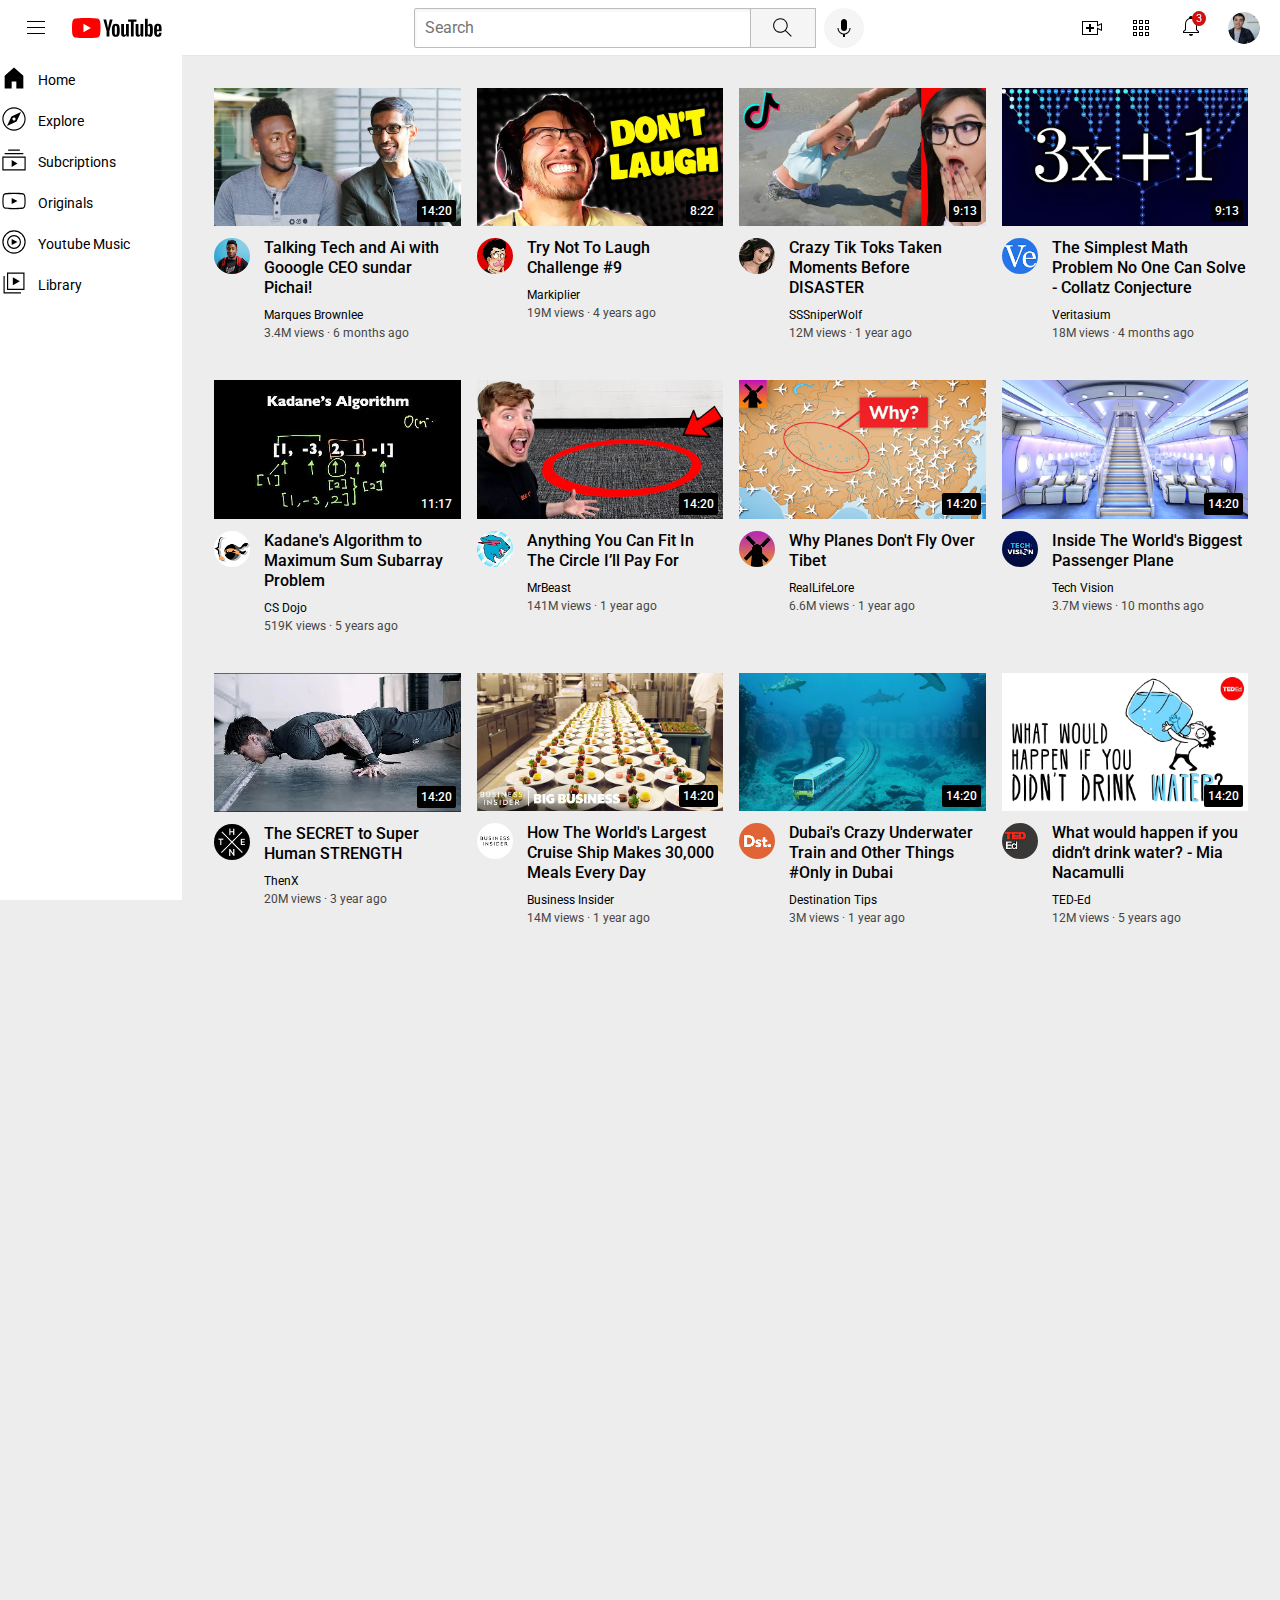
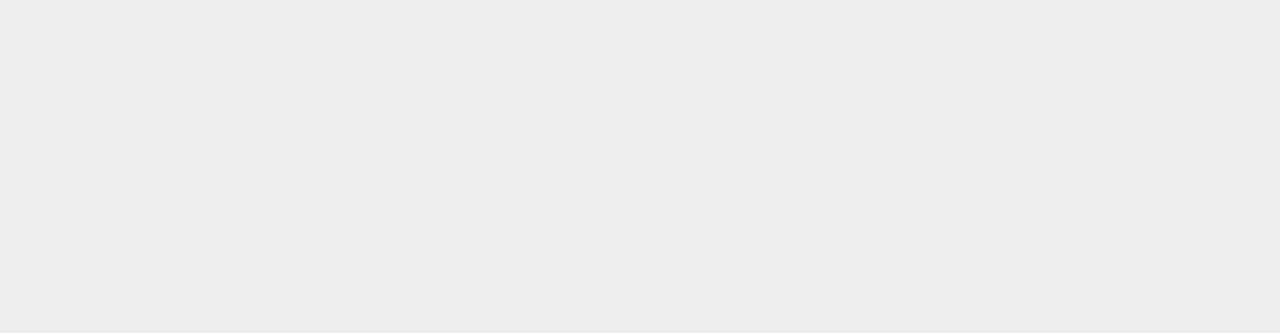
<file: index.html>
<!DOCTYPE html>
<html lang="en">
<head>
  <link rel="preconnect" href="https://fonts.googleapis.com"><link rel="preconnect" href="https://fonts.gstatic.com" crossorigin><link href="https://fonts.googleapis.com/css2?family=Montserrat:wght@400;700&family=Roboto:wght@400;500;700&display=swap" rel="stylesheet">
  <link rel="stylesheet" href="styles/video.css"> <link rel="stylesheet" href="styles/general.css"> <link rel="stylesheet" href="styles/header.css"> <link rel="stylesheet" href="styles/sidebar.css">
  <title>Youtube Beta</title>
</head>
<body>
  <header class="header">
    <div class="left-section">
      <img class="humburger-menu" src="images/youtube-icons/hamburger-menu.svg" alt="">
      <img class="youtube-logo" src="images/youtube-icons/youtube-logo.svg" alt="">
    </div>

    <div class="middle-section">
      <input type="text" placeholder="Search" class="search-bar">
      <button class="search-button">
        <img class="search-icon" src="images/youtube-icons/search.svg" alt="">
        <div class="tooltip">Search</div>
      </button>
      <button class="voice-search-button">
        <img class="voice-search-icon" src="images/youtube-icons/voice-search-icon.svg" alt="">
        <div class="tooltip">Search with your voice</div>
      </button>
    </div>

    <div class="right-section">
      <div class="upload-icon-container">
        <img class="upload-icon" src="images/youtube-icons/upload.svg" alt="">
        <div class="tooltip">Create</div>
      </div>
      
      <img class="youtube-apps-icon" src="images/youtube-icons/youtube-apps.svg" alt="">
      <div class="notifications-icon-container">
        <img class="notification-icon" src="images/youtube-icons/notifications.svg" alt="">
        <div class="notifications-count">3</div>
      </div>
      
      <img class="current-user-picture" src="images/icons/my-channel.jpeg" alt="">
    </div>

  </header>

  <nav class="sidebar">
    <div class="sidebar-link">
      <img src="images/youtube-icons/home.svg" alt="">
      <div>Home</div>
    </div>
    <div class="sidebar-link">
      <img src="images/youtube-icons/explore.svg" alt="">
      <div>Explore</div>
    </div>
    <div class="sidebar-link">
      <img src="images/youtube-icons/subscriptions.svg" alt="">
      <div>Subcriptions</div>
    </div>
    <div class="sidebar-link">
      <img src="images/youtube-icons/originals.svg" alt="">
      <div>Originals</div>
    </div>
    <div class="sidebar-link">
      <img src="images/youtube-icons/youtube-music.svg" alt="">
      <div>Youtube Music</div>
    </div>
    <div class="sidebar-link">
      <img src="images/youtube-icons/library.svg" alt="">
      <div>Library</div>
    </div>
  </nav>

  <section class="video-grid">

    <div class="video-preview">
      <div class="thumbnail-row">
        <a href="https://www.youtube.com/watch?v=n2RNcPRtAiY&ab_channel=MarquesBrownlee"><img src="images/thumbnails/thumbnail-1.webp" alt="" class="thumbnail"></a>
        <div class="video-time">14:20</div>
      </div>

      <div class="video-info-grid">

        <div class="channel-picture">
          <a href="https://www.youtube.com/c/mkbhd"><img src="images/icons/channel-1.jpeg" class="profile-picture" alt=""></a>
          <div class="tooltip">
            <div><img src="images/icons/channel-1.jpeg" alt=""></div>
            <div>
              <p class="channel-name">Marques Brownlee</p>
              <p class="number-subscribers">16.6M subscribers</p>
            </div>           
          </div>
        </div>

        <div>
          <p class="video-title">
           <a href="https://www.youtube.com/watch?v=n2RNcPRtAiY&ab_channel=MarquesBrownlee">Talking Tech and Ai with Gooogle CEO sundar Pichai!</a> 
          </p>
          <p class="video-author">
           <a href="https://www.youtube.com/c/mkbhd"> Marques Brownlee</a>
          </p>
          <p class="video-stats">
            3.4M views  &#183; 6 months ago
          </p>
        </div>
      </div>

    </div>

    <div class="video-preview">
      <div class="thumbnail-row">
        <a href="https://www.youtube.com/watch?v=n2RNcPRtAiY&ab_channel=MarquesBrownlee"><img src="images/thumbnails/thumbnail-2.webp" alt="" class="thumbnail"></a>
        <div class="video-time">8:22</div>
      </div>

      <div class="video-info-grid">

        <div class="channel-picture">
          <a href="https://www.youtube.com/c/markiplier"><img src="images/icons/channel-2.jpeg" class="profile-picture" alt=""></a>
          <div class="tooltip">
            <div><img src="images/icons/channel-2.jpeg" alt=""></div>
            <div>
              <p class="channel-name">Markiplier</p>
              <p class="number-subscribers">34.3M subscribers</p>
            </div>           
          </div>
        </div>

        <div>
          <p class="video-title">
           <a href="https://www.youtube.com/watch?v=mP0RAo9SKZk&ab_channel=Markiplier">Try Not To Laugh Challenge #9</a> 
          </p>
          <p class="video-author">
           <a href="https://www.youtube.com/c/markiplier">Markiplier</a>
          </p>
          <p class="video-stats">
            19M views  &#183; 4 years ago
          </p>
        </div>
      </div>

    </div>

    <div class="video-preview">
      <div class="thumbnail-row">
        <a href="https://www.youtube.com/watch?v=FgjPQQeTh1w&ab_channel=SSSniperWolf"><img src="images/thumbnails/thumbnail-3.webp" alt="" class="thumbnail"></a>
        <div class="video-time">9:13</div>
      </div>

      <div class="video-info-grid">

        <div class="channel-picture">
          <a href="https://www.youtube.com/@SSSniperWolf"><img src="images/icons/channel-3.jpeg" class="profile-picture" alt=""></a>
          <div class="tooltip">
            <div><img src="images/icons/channel-3.jpeg" alt=""></div>
            <div>
              <p class="channel-name">SSSniperWolfs</p>
              <p class="number-subscribers">33.2M subscriberss</p>
            </div>           
          </div>
        </div>

        <div>
          <p class="video-title">
           <a href="https://www.youtube.com/watch?v=FgjPQQeTh1w&ab_channel=SSSniperWolf">Crazy Tik Toks Taken Moments Before DISASTER</a> 
          </p>
          <p class="video-author">
           <a href="https://www.youtube.com/@SSSniperWolf"> SSSniperWolf</a>
          </p>
          <p class="video-stats">
            12M views  &#183; 1 year ago
          </p>
        </div>
      </div>

    </div>

    <div class="video-preview">
      <div class="thumbnail-row">
        <a href="https://www.youtube.com/watch?v=094y1Z2wpJg&ab_channel=Veritasium"><img src="images/thumbnails/thumbnail-4.webp" alt="" class="thumbnail"></a>
        <div class="video-time">9:13</div>
      </div>

      <div class="video-info-grid">

        <div class="channel-picture">
          <a href="https://www.youtube.com/c/veritasium"><img src="images/icons/channel-4.jpeg" class="profile-picture" alt=""></a>
          <div class="tooltip">
            <div><img src="images/icons/channel-4.jpeg" alt=""></div>
            <div>
              <p class="channel-name">Veritasium</p>
              <p class="number-subscribers">113.3M subscribers</p>
            </div>           
          </div>
        </div>

        <div>
          <p class="video-title">
           <a href="https://www.youtube.com/watch?v=094y1Z2wpJg&ab_channel=Veritasium">The Simplest Math Problem No One Can Solve - Collatz Conjecture</a> 
          </p>
          <p class="video-author">
           <a href="https://www.youtube.com/c/veritasium"> Veritasium</a>
          </p>
          <p class="video-stats">
            18M views  &#183; 4 months ago
          </p>
        </div>
      </div>

    </div>

    <div class="video-preview">
      <div class="thumbnail-row">
        <a href="https://www.youtube.com/watch?v=86CQq3pKSUw">
          <img src="images/thumbnails/thumbnail-5.webp" alt="" class="thumbnail">
        </a>
        <div class="video-time">11:17</div>
      </div>

      <div class="video-info-grid">

        <div class="channel-picture">
          <a href="https://www.youtube.com/c/CSDojo">
            <img src="images/icons/channel-5.jpeg" class="profile-picture" alt="">
          </a>
          <div class="tooltip">
            <div><img src="images/icons/channel-5.jpeg" alt=""></div>
            <div>
              <p class="channel-name">CS Dojo</p>
              <p class="number-subscribers">1.88M subscribers</p>
            </div>           
          </div>
        </div>

        <div>
          <p class="video-title">
           <a href="https://www.youtube.com/watch?v=86CQq3pKSUwe">
            Kadane's Algorithm to Maximum Sum Subarray Problem
          </a> 
          </p>
          <p class="video-author">
           <a href="https://www.youtube.com/c/CSDojo"> CS Dojo</a>
          </p>
          <p class="video-stats">
            519K views  &#183; 5 years ago
          </p>
        </div>
      </div>

    </div>

    <div class="video-preview">
      <div class="thumbnail-row">
        <a href="https://www.youtube.com/watch?v=yXWw0_UfSFg"><img src="images/thumbnails/thumbnail-6.webp" alt="" class="thumbnail"></a>
        <div class="video-time">14:20</div>
      </div>

      <div class="video-info-grid">

        <div class="channel-picture">
          <a href="https://www.youtube.com/channel/UCX6OQ3DkcsbYNE6H8uQQuVA"><img src="images/icons/channel-6.jpeg" class="profile-picture" alt=""></a>
          <div class="tooltip">
            <div><img src="images/icons/channel-6.jpeg" alt=""></div>
            <div>
              <p class="channel-name">MrBeast</p>
              <p class="number-subscribers">128M subscribers</p>
            </div>           
          </div>
        </div>

        <div>
          <p class="video-title">
           <a href="https://www.youtube.com/watch?v=yXWw0_UfSFg">Anything You Can Fit In The Circle I’ll Pay For</a> 
          </p>
          <p class="video-author">
           <a href="https://www.youtube.com/channel/UCX6OQ3DkcsbYNE6H8uQQuVA">MrBeast</a>
          </p>
          <p class="video-stats">
            141M views  &#183; 1 year ago
          </p>
        </div>
      </div>

    </div>

    <div class="video-preview">
      <div class="thumbnail-row">
        <a href="https://www.youtube.com/watch?v=fNVa1qMbF9Y"><img src="images/thumbnails/thumbnail-7.webp" alt="" class="thumbnail"></a>
        <div class="video-time">14:20</div>
      </div>

      <div class="video-info-grid">

        <div class="channel-picture">
          <a href="https://www.youtube.com/channel/UCP5tjEmvPItGyLhmjdwP7Ww"><img src="images/icons/channel-7.jpeg" class="profile-picture" alt=""></a>
          <div class="tooltip">
            <div><img src="images/icons/channel-7.jpeg" alt=""></div>
            <div>
              <p class="channel-name">RealLifeLore</p>
              <p class="number-subscribers">6.55M subscribers</p>
            </div>           
          </div>
        </div>

        <div>
          <p class="video-title">
           <a href="https://www.youtube.com/watch?v=fNVa1qMbF9Y">Why Planes Don't Fly Over Tibet</a> 
          </p>
          <p class="video-author">
           <a href="https://www.youtube.com/channel/UCP5tjEmvPItGyLhmjdwP7Ww">RealLifeLore</a>
          </p>
          <p class="video-stats">
            6.6M views  &#183; 1 year ago
          </p>
        </div>
      </div>

    </div>

    <div class="video-preview">
      <div class="thumbnail-row">
        <a href="https://www.youtube.com/watch?v=lFm4EM1juls"><img src="images/thumbnails/thumbnail-8.webp" alt="" class="thumbnail"></a>
        <div class="video-time">14:20</div>
      </div>

      <div class="video-info-grid">

        <div class="channel-picture">
          <a href="https://www.youtube.com/channel/UCHAK6CyegY22Zj2GWrcaIxg"><img src="images/icons/channel-8.jpeg" class="profile-picture" alt=""></a>
          <div class="tooltip">
            <div><img src="images/icons/channel-8.jpeg" alt=""></div>
            <div>
              <p class="channel-name">Tech Vision</p>
              <p class="number-subscribers">796K subscribers</p>
            </div>           
          </div>
        </div>

        <div>
          <p class="video-title">
           <a href="https://www.youtube.com/watch?v=lFm4EM1juls">Inside The World's Biggest Passenger Plane</a> 
          </p>
          <p class="video-author">
           <a href="https://www.youtube.com/channel/UCHAK6CyegY22Zj2GWrcaIxg">Tech Vision</a>
          </p>
          <p class="video-stats">
            3.7M views  &#183; 10 months ago
          </p>
        </div>
      </div>

    </div>

    <div class="video-preview">
      <div class="thumbnail-row">
        <a href="https://www.youtube.com/watch?v=ixmxOlcrlUc"><img src="images/thumbnails/thumbnail-9.webp" alt="" class="thumbnail"></a>
        <div class="video-time">14:20</div>
      </div>

      <div class="video-info-grid">

        <div class="channel-picture">
          <a href="https://www.youtube.com/c/OFFICIALTHENXSTUDIOS"><img src="images/icons/channel-9.jpeg" class="profile-picture" alt=""></a>
          <div class="tooltip">
            <div><img src="images/icons/channel-9.jpeg" alt=""></div>
            <div>
              <p class="channel-name">Business Insider</p>
              <p class="number-subscribers">7.34M subscribers</p>
            </div>           
          </div>
        </div>

        <div>
          <p class="video-title">
           <a href="https://www.youtube.com/watch?v=ixmxOlcrlUce">The SECRET to Super Human STRENGTH</a> 
          </p>
          <p class="video-author">
           <a href="https://www.youtube.com/c/OFFICIALTHENXSTUDIOS">ThenX</a>
          </p>
          <p class="video-stats">
            20M views  &#183; 3 year ago
          </p>
        </div>
      </div>

    </div>

    <div class="video-preview">
      <div class="thumbnail-row">
        <a href="https://www.youtube.com/watch?v=R2vXbFp5C9o">
          <img src="images/thumbnails/thumbnail-10.webp" alt="" class="thumbnail">
        </a>
        <div class="video-time">14:20</div>
      </div>

      <div class="video-info-grid">

        <div class="channel-picture">
          <a href="https://www.youtube.com/user/businessinsider">
            <img src="images/icons/channel-10.jpeg" class="profile-picture" alt="">
          </a>
          <div class="tooltip">
            <div><img src="images/icons/channel-10.jpeg" alt=""></div>
            <div>
              <p class="channel-name">Insider Business</p>
              <p class="number-subscribers">7.34M subscribers</p>
            </div>           
          </div>
        </div>

        <div>
          <p class="video-title">
           <a href="https://www.youtube.com/watch?v=R2vXbFp5C9o">
            How The World's Largest Cruise Ship Makes 30,000 Meals Every Day
          </a> 
          </p>
          <p class="video-author">
           <a href="https://www.youtube.com/user/businessinsider">Business Insider</a>
          </p>
          <p class="video-stats">
            14M views  &#183; 1 year ago
          </p>
        </div>
      </div>

    </div>

    <div class="video-preview">
      <div class="thumbnail-row">
        <a href="https://www.youtube.com/watch?v=0nZuYyXET3s">
          <img src="images/thumbnails/thumbnail-11.webp" alt="" class="thumbnail">
        </a>
        <div class="video-time">14:20</div>
      </div>

      <div class="video-info-grid">

        <div class="channel-picture">
          <a href="https://www.youtube.com/c/Destinationtips"><img src="images/icons/channel-11.jpeg" class="profile-picture" alt=""></a>
          <div class="tooltip">
            <div><img src="images/icons/channel-11.jpeg" alt=""></div>
            <div>
              <p class="channel-name">Destination Tips</p>
              <p class="number-subscribers">278K subscribers</p>
            </div>           
          </div>
        </div>

        <div>
          <p class="video-title">
           <a href="https://www.youtube.com/watch?v=0nZuYyXET3s">
            Dubai's Crazy Underwater Train and Other Things #Only in Dubai
          </a> 
          </p>
          <p class="video-author">
           <a href="https://www.youtube.com/c/Destinationtips">Destination Tips</a>
          </p>
          <p class="video-stats">
            3M views  &#183; 1 year ago
          </p>
        </div>
      </div>

    </div>

    <div class="video-preview">
      <div class="thumbnail-row">
        <a href="https://www.youtube.com/watch?v=9iMGFqMmUFs">
          <img src="images/thumbnails/thumbnail-12.webp" alt="" class="thumbnail">
        </a>
        <div class="video-time">14:20</div>
      </div>

      <div class="video-info-grid">

        <div class="channel-picture">
          <a href="https://www.youtube.com/teded">
            <img src="images/icons/channel-12.jpeg" class="profile-picture" alt="">
          </a>
          <div class="tooltip">
            <div><img src="images/icons/channel-12.jpeg" alt=""></div>
            <div>
              <p class="channel-name">TED-Ed</p>
              <p class="number-subscribers">16.6M subscribers</p>
            </div>           
          </div>
        </div>

        <div>
          <p class="video-title">
           <a href="https://www.youtube.com/watch?v=9iMGFqMmUFs">
            What would happen if you didn’t drink water? - Mia Nacamulli
          </a> 
          </p>
          <p class="video-author">
           <a href="https://www.youtube.com/teded">TED-Ed</a>
          </p>
          <p class="video-stats">
            12M views  &#183; 5 years ago
          </p>
        </div>
      </div>

    </div>

    
  </section>
      
</body>
</html>
</file>
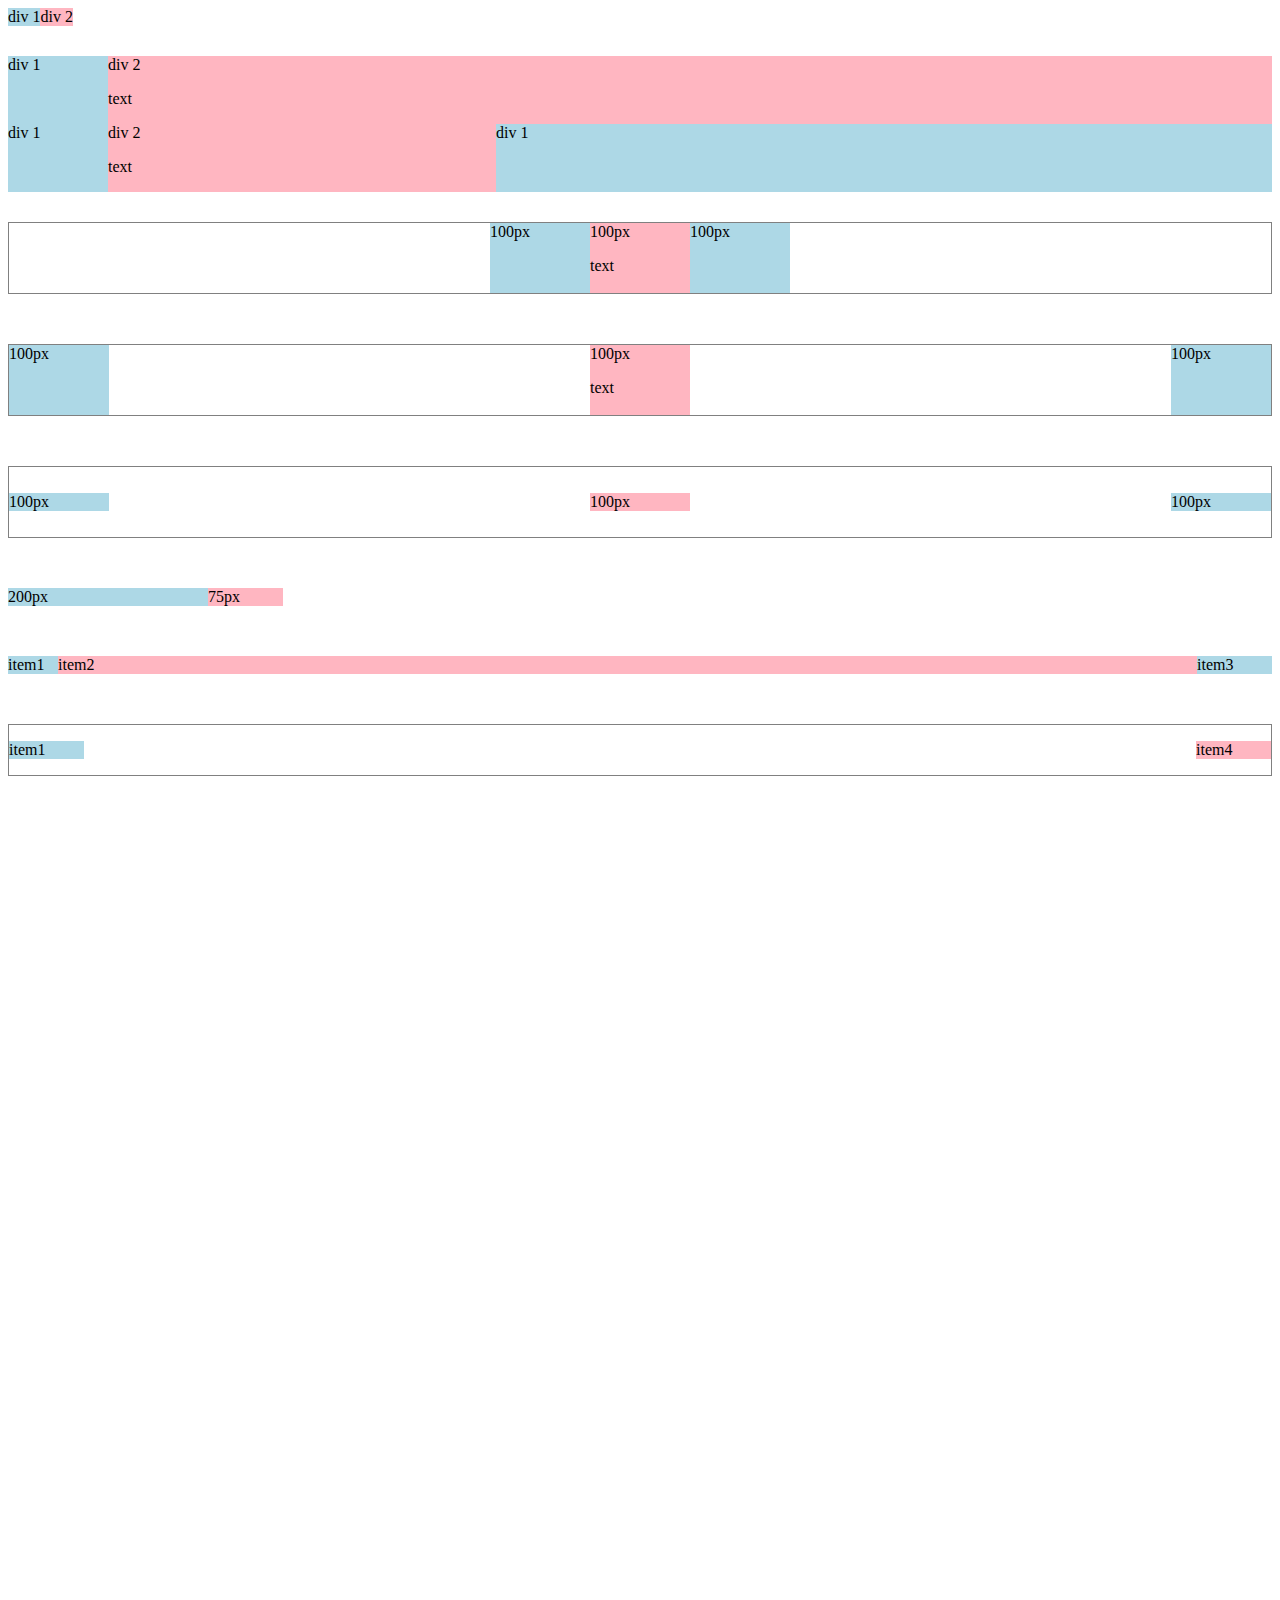
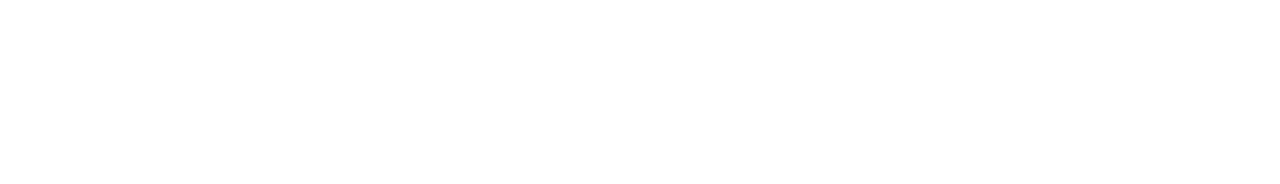
<file: flex-box.html>
<!DOCTYPE html>
<html lang="en">
<head>
  <title>flex</title>
</head>
<body style="padding-bottom: 1000px;">
  <div style="display: flex;
  flex-direction: row;">
    <div style="background-color: lightblue;">
      div 1
    </div>
    <div style="background-color: lightpink;">
      div 2
    </div>
  </div>

  <div style="display: flex;
  margin-top: 30px;
  flex-direction: row;">
    <div style="background-color: lightblue;
    width: 100px;">
      div 1
    </div>
    <div style="background-color: lightpink;
    flex: 1;">
      div 2
      <p>text</p>
    </div>
  </div>

  <div style="display: flex;
  margin-bottom: 30px;
  flex-direction: row;">
    <div style="background-color: lightblue;
    width: 100px;">
      div 1
    </div>
    <div style="background-color: lightpink;
    flex: 1;">
      div 2
      <p>text</p>
    </div>
    <div style="background-color: lightblue;
    width: 100px;
    flex: 2;">
      div 1
    </div>
  </div>

  <div style="display: flex;
  height: 70px;
  border: 1px solid gray;
  justify-content: center;
  margin-bottom: 50px;">
    <div style="background-color: lightblue;
    width: 100px;">
      100px
    </div>
    <div style="background-color: lightpink;
    width: 100px;">
      100px
      <p>text</p>
    </div>
    <div style="background-color: lightblue;
    width: 100px;">
      100px
    </div>
  </div>

  <div style="display: flex;
  height: 70px;
  border: 1px solid gray;
  justify-content: space-between;
  flex-direction: row;">

    <div style="background-color: lightblue;
    width: 100px;">
      100px
    </div>
    <div style="background-color: lightpink;
    width: 100px;">
      100px
      <p>text</p>
    </div>
    <div style="background-color: lightblue;
    width: 100px;">
      100px
    </div>
  </div>

  <div style="margin-top:50px;
  margin-bottom: 50px;
  display: flex;
  height: 70px;
  border: 1px solid gray;
  justify-content: space-between;
  flex-direction: row;
  align-items: center;">

    <div style="background-color: lightblue;
    width: 100px;">
      100px
    </div>
    <div style="background-color: lightpink;
    width: 100px;">
      100px
    </div>
    <div style="background-color: lightblue;
    width: 100px;">
      100px
    </div>
  </div>

  <div style="display: flex;
  margin-bottom: 50px;">
    <div style="width: 200px;
    background-color: lightblue;">200px</div>
    <div style="width: 75px;
    background-color: lightpink;">75px</div>
  </div>

  <div style="display: flex;">
    <div style="width: 50px;
    background-color: lightblue;">item1</div>
    <div style="flex: 1;
    background-color: lightpink;">item2</div>
    <div style="background-color: lightblue;
    width: 75px;">item3</div>
  </div>

  <div style="display: flex;
  margin-top: 50px;
  border:1px solid gray;
  height: 50px;
  justify-content: space-between;
  align-items: center;"
  >
    <div style="width: 75px;
    background-color: lightblue;">item1</div>
    <div style="background-color: lightpink;
    width: 75px;">item4</div>
  </div>
</body>
</html>
</file>
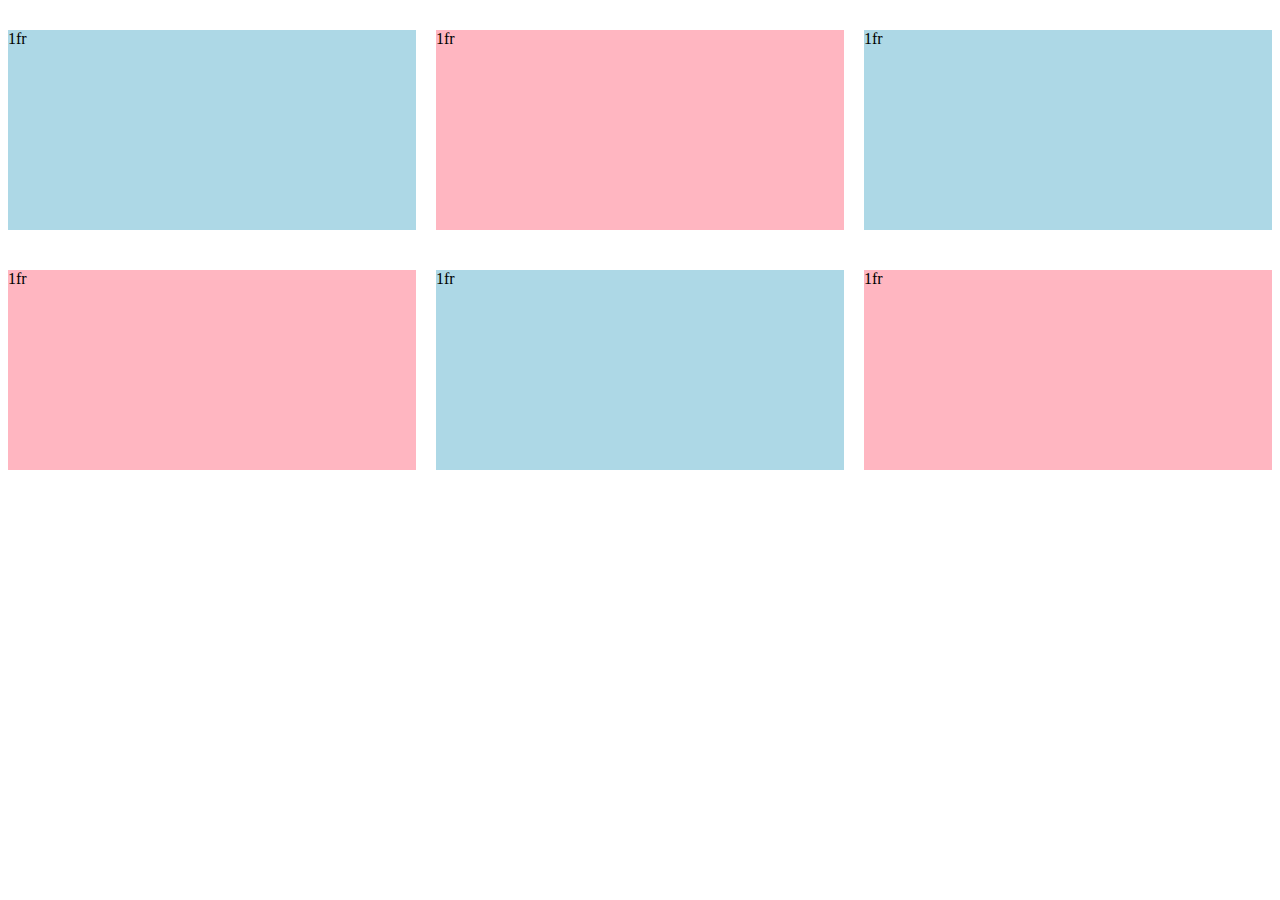
<file: grid.practice.html>
<!DOCTYPE html>
<html lang="en">
<head>
  <title>grid</title>
</head>
<body>
  <div style="display: grid;
  margin-top: 30px;
  grid-template-columns: 1fr 1fr 1fr;
  column-gap: 20px;
  row-gap: 40px;
  ">
    <div style="background-color: lightblue;
    height: 200px;">
      1fr
    </div>
    <div style="background-color: lightpink;
    height: 200px;">
      1fr
    </div>
    <div style="background-color: lightblue;
    height: 200px;">
      1fr
    </div>
    <div style="background-color: lightpink;
    height: 200px;">
      1fr
    </div>
    <div style="background-color: lightblue;
    height: 200px;">
      1fr
    </div>
    <div style="background-color: lightpink;
    height: 200px;">
      1fr
    </div>
  </div>
</body>
</html>
</file>
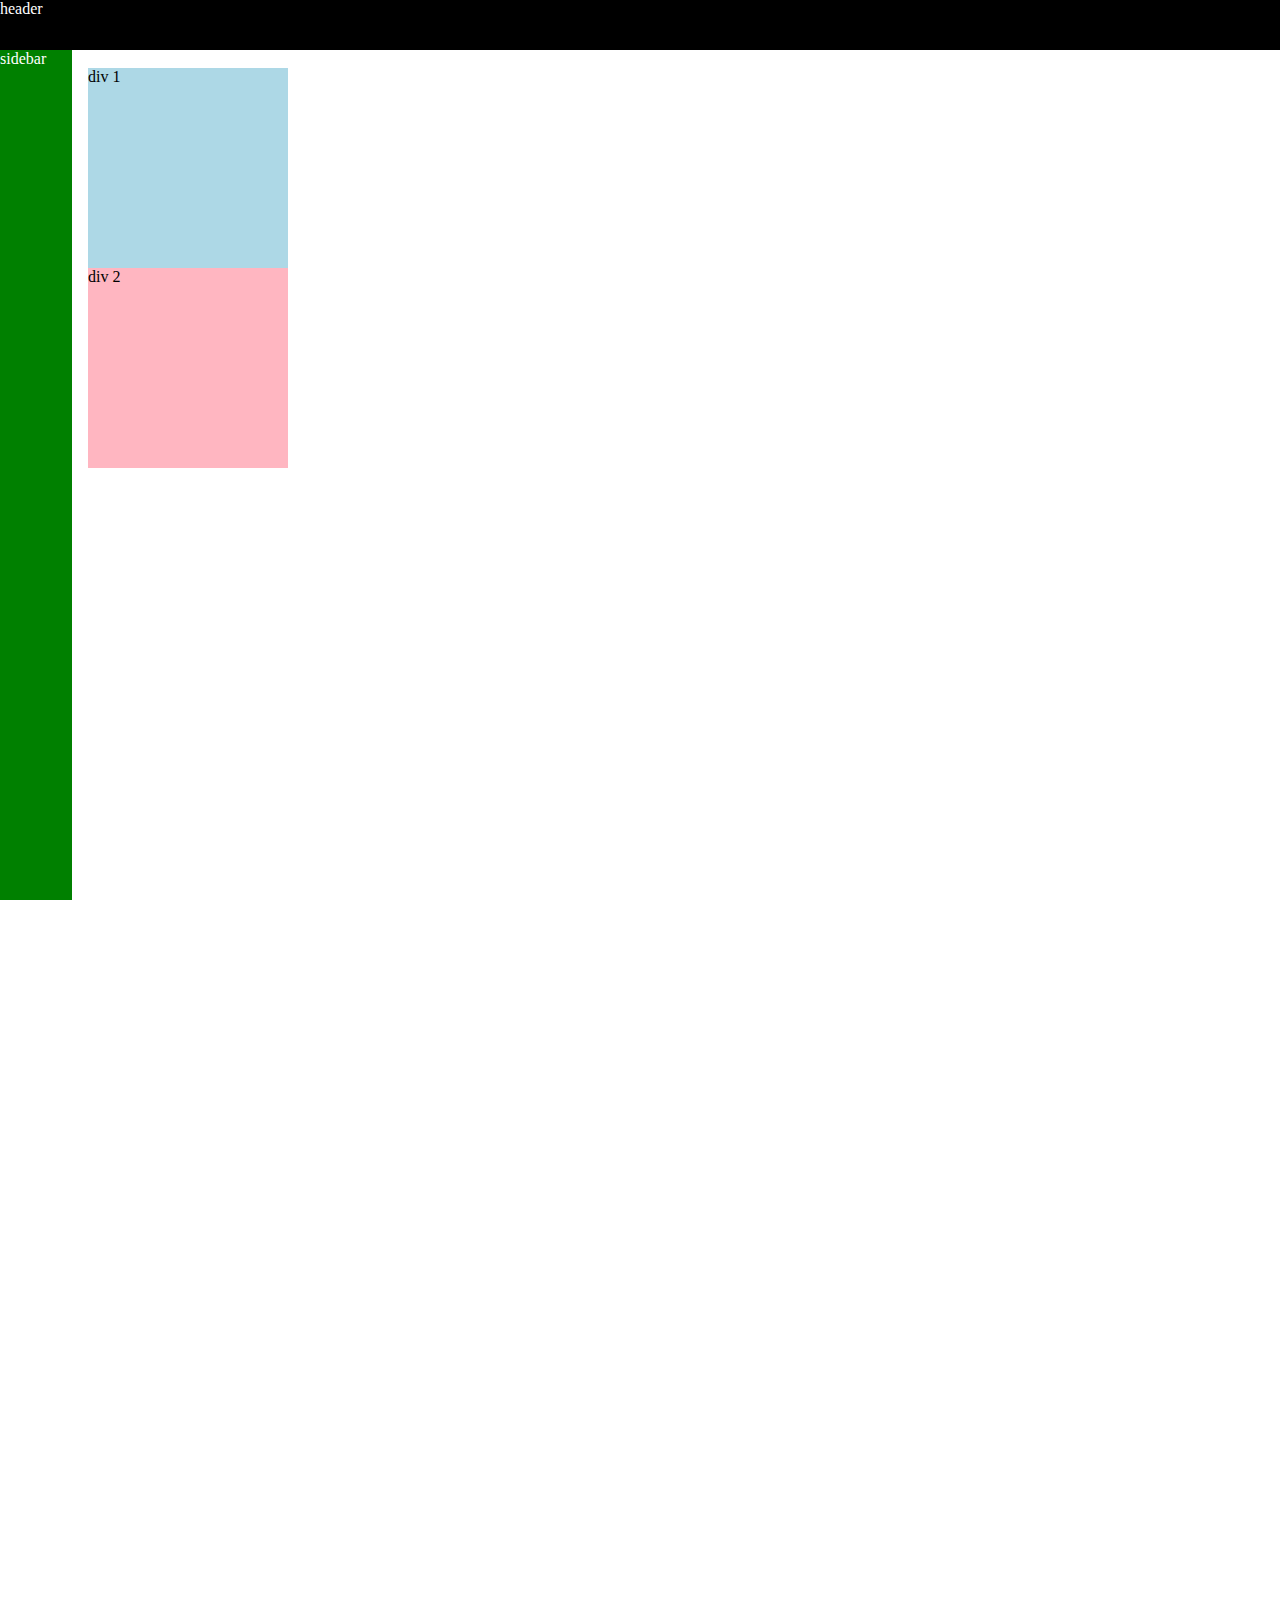
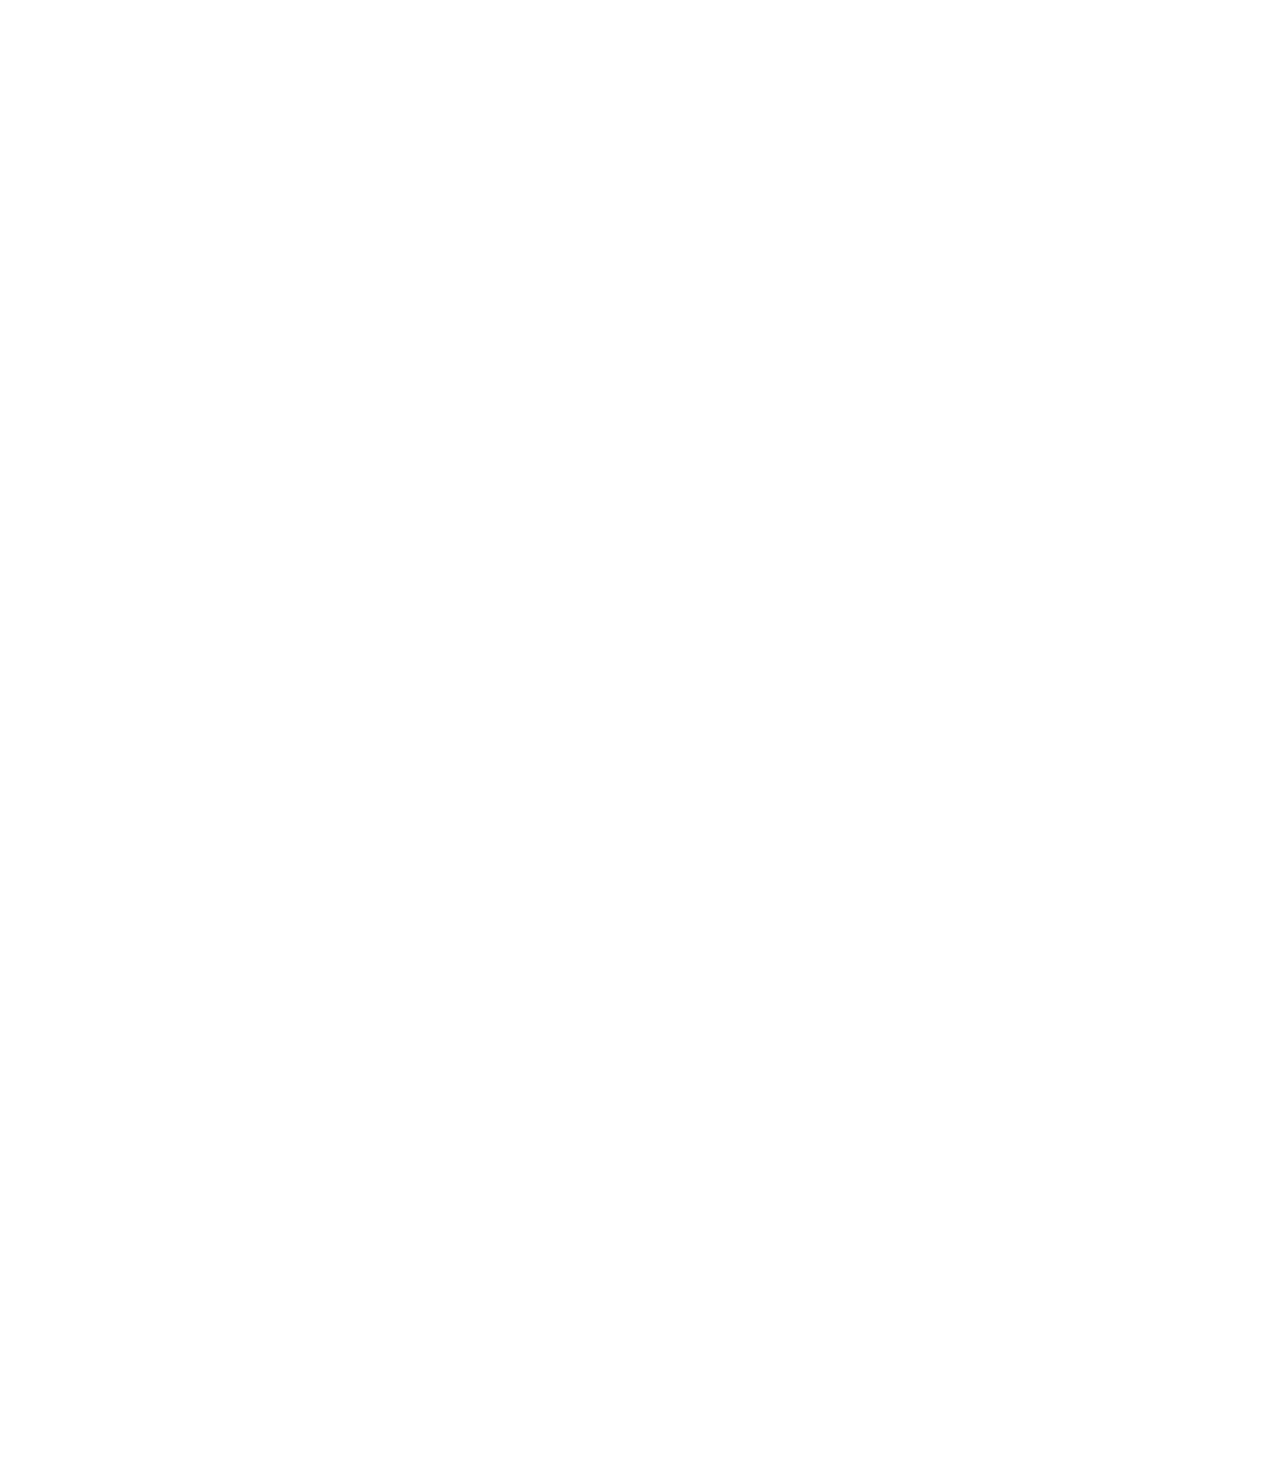
<file: position.html>
<!DOCTYPE html>
<html lang="en">
<head>
  <title>Position</title>
</head>
<body style="height: 3000px;
padding-top: 60px;
padding-left: 80px;">
  <div style="background-color: black;
  color: white;
  position: fixed;
  top: 0;
  right: 0;
  left: 0;
  height: 50px;">header</div>


  <div style="background-color: green;
  color: white;
  position: fixed;
  left: 0;
  bottom:0;
  top: 50px;
  width: 72px;"> sidebar </div>


  <div style="background-color: lightblue;
  height: 200px;
  width: 200px;
  "> div 1</div>
  <div style="background-color:lightpink;
  height: 200px;
  width: 200px;
  "> div 2</div>
</body>
</html>
</file>
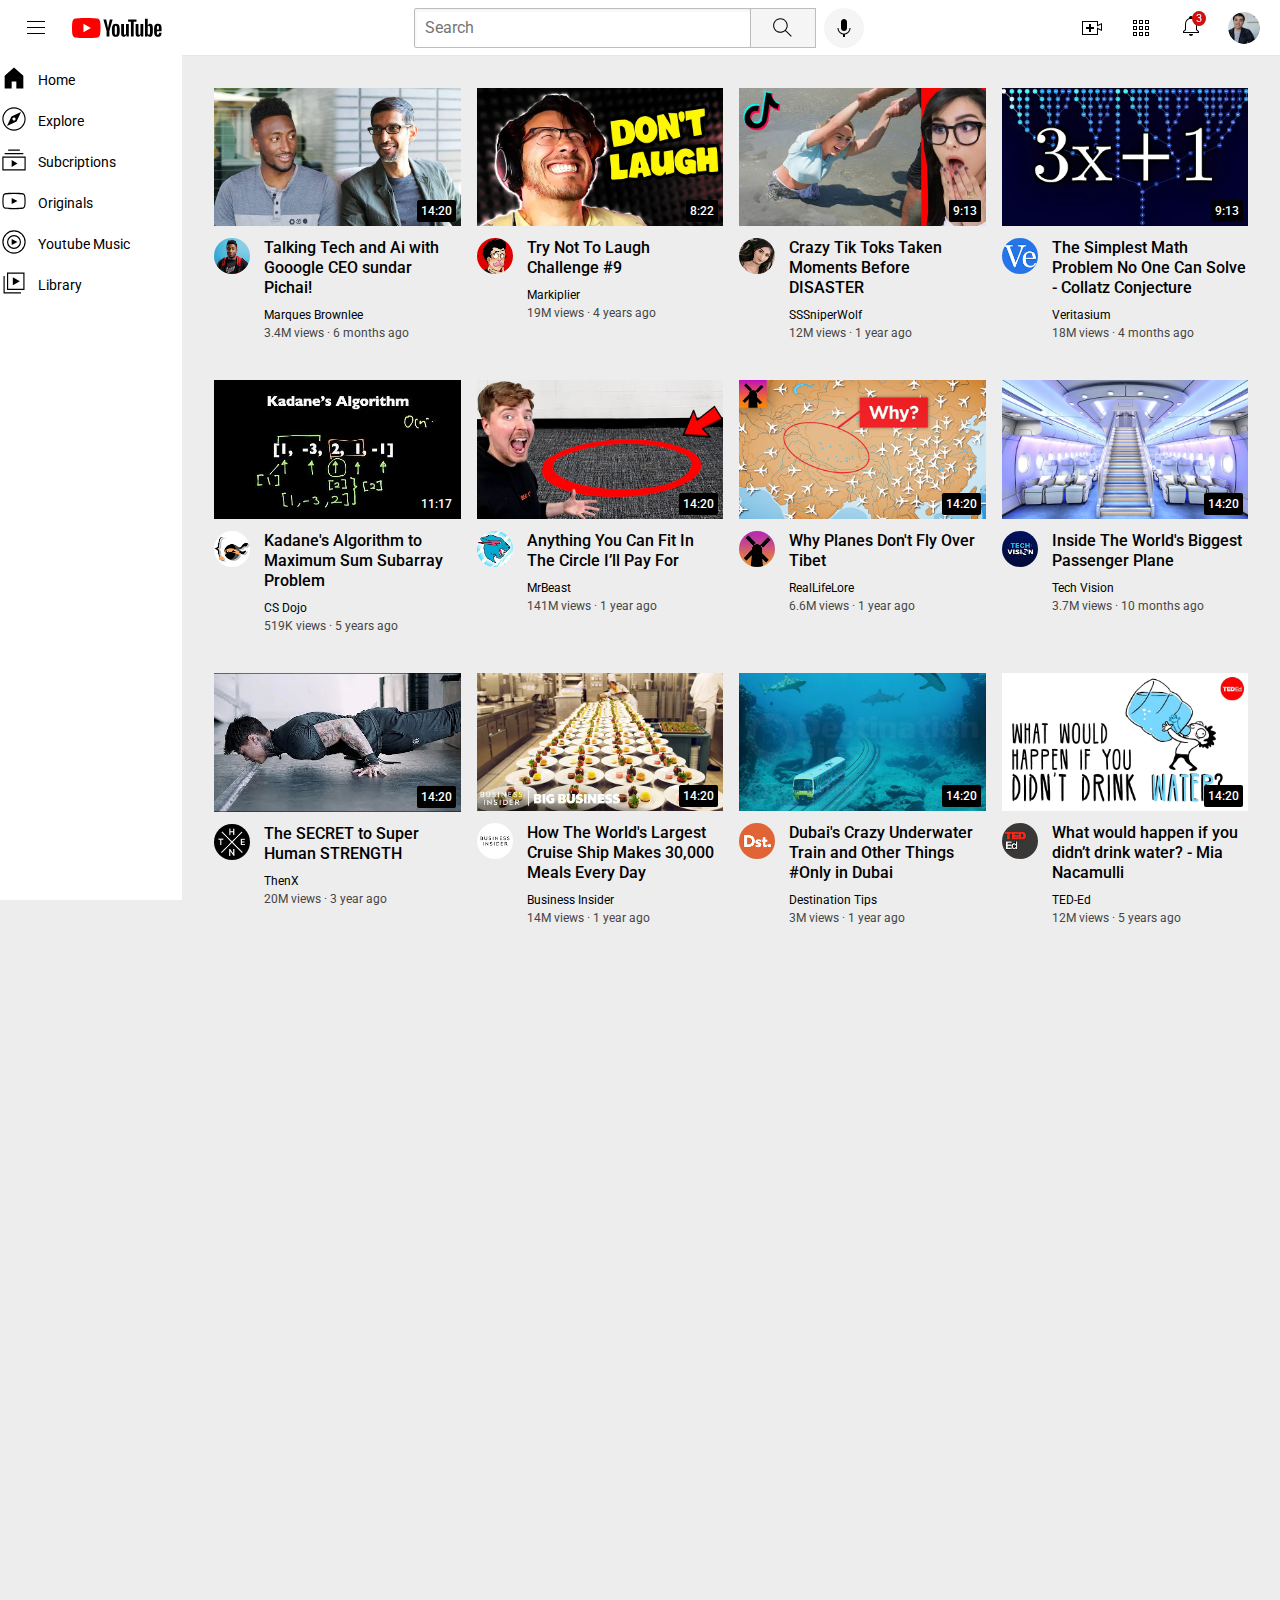
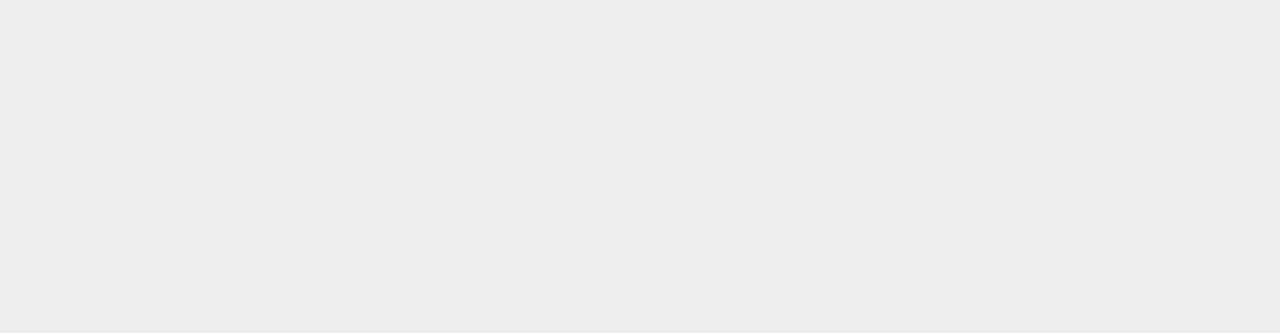
<file: youtube.html>
<!DOCTYPE html>
<html lang="en">
<head>
  <link rel="preconnect" href="https://fonts.googleapis.com"><link rel="preconnect" href="https://fonts.gstatic.com" crossorigin><link href="https://fonts.googleapis.com/css2?family=Montserrat:wght@400;700&family=Roboto:wght@400;500;700&display=swap" rel="stylesheet">
  <link rel="stylesheet" href="styles/video.css"> <link rel="stylesheet" href="styles/general.css"> <link rel="stylesheet" href="styles/header.css"> <link rel="stylesheet" href="styles/sidebar.css">
  <title>Youtube Beta</title>
</head>
<body>
  <header class="header">
    <div class="left-section">
      <img class="humburger-menu" src="images/youtube-icons/hamburger-menu.svg" alt="">
      <img class="youtube-logo" src="images/youtube-icons/youtube-logo.svg" alt="">
    </div>

    <div class="middle-section">
      <input type="text" placeholder="Search" class="search-bar">
      <button class="search-button">
        <img class="search-icon" src="images/youtube-icons/search.svg" alt="">
        <div class="tooltip">Search</div>
      </button>
      <button class="voice-search-button">
        <img class="voice-search-icon" src="images/youtube-icons/voice-search-icon.svg" alt="">
        <div class="tooltip">Search with your voice</div>
      </button>
    </div>

    <div class="right-section">
      <div class="upload-icon-container">
        <img class="upload-icon" src="images/youtube-icons/upload.svg" alt="">
        <div class="tooltip">Create</div>
      </div>
      
      <img class="youtube-apps-icon" src="images/youtube-icons/youtube-apps.svg" alt="">
      <div class="notifications-icon-container">
        <img class="notification-icon" src="images/youtube-icons/notifications.svg" alt="">
        <div class="notifications-count">3</div>
      </div>
      
      <img class="current-user-picture" src="images/icons/my-channel.jpeg" alt="">
    </div>

  </header>

  <nav class="sidebar">
    <div class="sidebar-link">
      <img src="images/youtube-icons/home.svg" alt="">
      <div>Home</div>
    </div>
    <div class="sidebar-link">
      <img src="images/youtube-icons/explore.svg" alt="">
      <div>Explore</div>
    </div>
    <div class="sidebar-link">
      <img src="images/youtube-icons/subscriptions.svg" alt="">
      <div>Subcriptions</div>
    </div>
    <div class="sidebar-link">
      <img src="images/youtube-icons/originals.svg" alt="">
      <div>Originals</div>
    </div>
    <div class="sidebar-link">
      <img src="images/youtube-icons/youtube-music.svg" alt="">
      <div>Youtube Music</div>
    </div>
    <div class="sidebar-link">
      <img src="images/youtube-icons/library.svg" alt="">
      <div>Library</div>
    </div>
  </nav>

  <section class="video-grid">

    <div class="video-preview">
      <div class="thumbnail-row">
        <a href="https://www.youtube.com/watch?v=n2RNcPRtAiY&ab_channel=MarquesBrownlee"><img src="images/thumbnails/thumbnail-1.webp" alt="" class="thumbnail"></a>
        <div class="video-time">14:20</div>
      </div>

      <div class="video-info-grid">

        <div class="channel-picture">
          <a href="https://www.youtube.com/c/mkbhd"><img src="images/icons/channel-1.jpeg" class="profile-picture" alt=""></a>
          <div class="tooltip">
            <div><img src="images/icons/channel-1.jpeg" alt=""></div>
            <div>
              <p class="channel-name">Marques Brownlee</p>
              <p class="number-subscribers">16.6M subscribers</p>
            </div>           
          </div>
        </div>

        <div>
          <p class="video-title">
           <a href="https://www.youtube.com/watch?v=n2RNcPRtAiY&ab_channel=MarquesBrownlee">Talking Tech and Ai with Gooogle CEO sundar Pichai!</a> 
          </p>
          <p class="video-author">
           <a href="https://www.youtube.com/c/mkbhd"> Marques Brownlee</a>
          </p>
          <p class="video-stats">
            3.4M views  &#183; 6 months ago
          </p>
        </div>
      </div>

    </div>

    <div class="video-preview">
      <div class="thumbnail-row">
        <a href="https://www.youtube.com/watch?v=n2RNcPRtAiY&ab_channel=MarquesBrownlee"><img src="images/thumbnails/thumbnail-2.webp" alt="" class="thumbnail"></a>
        <div class="video-time">8:22</div>
      </div>

      <div class="video-info-grid">

        <div class="channel-picture">
          <a href="https://www.youtube.com/c/markiplier"><img src="images/icons/channel-2.jpeg" class="profile-picture" alt=""></a>
          <div class="tooltip">
            <div><img src="images/icons/channel-2.jpeg" alt=""></div>
            <div>
              <p class="channel-name">Markiplier</p>
              <p class="number-subscribers">34.3M subscribers</p>
            </div>           
          </div>
        </div>

        <div>
          <p class="video-title">
           <a href="https://www.youtube.com/watch?v=mP0RAo9SKZk&ab_channel=Markiplier">Try Not To Laugh Challenge #9</a> 
          </p>
          <p class="video-author">
           <a href="https://www.youtube.com/c/markiplier">Markiplier</a>
          </p>
          <p class="video-stats">
            19M views  &#183; 4 years ago
          </p>
        </div>
      </div>

    </div>

    <div class="video-preview">
      <div class="thumbnail-row">
        <a href="https://www.youtube.com/watch?v=FgjPQQeTh1w&ab_channel=SSSniperWolf"><img src="images/thumbnails/thumbnail-3.webp" alt="" class="thumbnail"></a>
        <div class="video-time">9:13</div>
      </div>

      <div class="video-info-grid">

        <div class="channel-picture">
          <a href="https://www.youtube.com/@SSSniperWolf"><img src="images/icons/channel-3.jpeg" class="profile-picture" alt=""></a>
          <div class="tooltip">
            <div><img src="images/icons/channel-3.jpeg" alt=""></div>
            <div>
              <p class="channel-name">SSSniperWolfs</p>
              <p class="number-subscribers">33.2M subscriberss</p>
            </div>           
          </div>
        </div>

        <div>
          <p class="video-title">
           <a href="https://www.youtube.com/watch?v=FgjPQQeTh1w&ab_channel=SSSniperWolf">Crazy Tik Toks Taken Moments Before DISASTER</a> 
          </p>
          <p class="video-author">
           <a href="https://www.youtube.com/@SSSniperWolf"> SSSniperWolf</a>
          </p>
          <p class="video-stats">
            12M views  &#183; 1 year ago
          </p>
        </div>
      </div>

    </div>

    <div class="video-preview">
      <div class="thumbnail-row">
        <a href="https://www.youtube.com/watch?v=094y1Z2wpJg&ab_channel=Veritasium"><img src="images/thumbnails/thumbnail-4.webp" alt="" class="thumbnail"></a>
        <div class="video-time">9:13</div>
      </div>

      <div class="video-info-grid">

        <div class="channel-picture">
          <a href="https://www.youtube.com/c/veritasium"><img src="images/icons/channel-4.jpeg" class="profile-picture" alt=""></a>
          <div class="tooltip">
            <div><img src="images/icons/channel-4.jpeg" alt=""></div>
            <div>
              <p class="channel-name">Veritasium</p>
              <p class="number-subscribers">113.3M subscribers</p>
            </div>           
          </div>
        </div>

        <div>
          <p class="video-title">
           <a href="https://www.youtube.com/watch?v=094y1Z2wpJg&ab_channel=Veritasium">The Simplest Math Problem No One Can Solve - Collatz Conjecture</a> 
          </p>
          <p class="video-author">
           <a href="https://www.youtube.com/c/veritasium"> Veritasium</a>
          </p>
          <p class="video-stats">
            18M views  &#183; 4 months ago
          </p>
        </div>
      </div>

    </div>

    <div class="video-preview">
      <div class="thumbnail-row">
        <a href="https://www.youtube.com/watch?v=86CQq3pKSUw">
          <img src="images/thumbnails/thumbnail-5.webp" alt="" class="thumbnail">
        </a>
        <div class="video-time">11:17</div>
      </div>

      <div class="video-info-grid">

        <div class="channel-picture">
          <a href="https://www.youtube.com/c/CSDojo">
            <img src="images/icons/channel-5.jpeg" class="profile-picture" alt="">
          </a>
          <div class="tooltip">
            <div><img src="images/icons/channel-5.jpeg" alt=""></div>
            <div>
              <p class="channel-name">CS Dojo</p>
              <p class="number-subscribers">1.88M subscribers</p>
            </div>           
          </div>
        </div>

        <div>
          <p class="video-title">
           <a href="https://www.youtube.com/watch?v=86CQq3pKSUwe">
            Kadane's Algorithm to Maximum Sum Subarray Problem
          </a> 
          </p>
          <p class="video-author">
           <a href="https://www.youtube.com/c/CSDojo"> CS Dojo</a>
          </p>
          <p class="video-stats">
            519K views  &#183; 5 years ago
          </p>
        </div>
      </div>

    </div>

    <div class="video-preview">
      <div class="thumbnail-row">
        <a href="https://www.youtube.com/watch?v=yXWw0_UfSFg"><img src="images/thumbnails/thumbnail-6.webp" alt="" class="thumbnail"></a>
        <div class="video-time">14:20</div>
      </div>

      <div class="video-info-grid">

        <div class="channel-picture">
          <a href="https://www.youtube.com/channel/UCX6OQ3DkcsbYNE6H8uQQuVA"><img src="images/icons/channel-6.jpeg" class="profile-picture" alt=""></a>
          <div class="tooltip">
            <div><img src="images/icons/channel-6.jpeg" alt=""></div>
            <div>
              <p class="channel-name">MrBeast</p>
              <p class="number-subscribers">128M subscribers</p>
            </div>           
          </div>
        </div>

        <div>
          <p class="video-title">
           <a href="https://www.youtube.com/watch?v=yXWw0_UfSFg">Anything You Can Fit In The Circle I’ll Pay For</a> 
          </p>
          <p class="video-author">
           <a href="https://www.youtube.com/channel/UCX6OQ3DkcsbYNE6H8uQQuVA">MrBeast</a>
          </p>
          <p class="video-stats">
            141M views  &#183; 1 year ago
          </p>
        </div>
      </div>

    </div>

    <div class="video-preview">
      <div class="thumbnail-row">
        <a href="https://www.youtube.com/watch?v=fNVa1qMbF9Y"><img src="images/thumbnails/thumbnail-7.webp" alt="" class="thumbnail"></a>
        <div class="video-time">14:20</div>
      </div>

      <div class="video-info-grid">

        <div class="channel-picture">
          <a href="https://www.youtube.com/channel/UCP5tjEmvPItGyLhmjdwP7Ww"><img src="images/icons/channel-7.jpeg" class="profile-picture" alt=""></a>
          <div class="tooltip">
            <div><img src="images/icons/channel-7.jpeg" alt=""></div>
            <div>
              <p class="channel-name">RealLifeLore</p>
              <p class="number-subscribers">6.55M subscribers</p>
            </div>           
          </div>
        </div>

        <div>
          <p class="video-title">
           <a href="https://www.youtube.com/watch?v=fNVa1qMbF9Y">Why Planes Don't Fly Over Tibet</a> 
          </p>
          <p class="video-author">
           <a href="https://www.youtube.com/channel/UCP5tjEmvPItGyLhmjdwP7Ww">RealLifeLore</a>
          </p>
          <p class="video-stats">
            6.6M views  &#183; 1 year ago
          </p>
        </div>
      </div>

    </div>

    <div class="video-preview">
      <div class="thumbnail-row">
        <a href="https://www.youtube.com/watch?v=lFm4EM1juls"><img src="images/thumbnails/thumbnail-8.webp" alt="" class="thumbnail"></a>
        <div class="video-time">14:20</div>
      </div>

      <div class="video-info-grid">

        <div class="channel-picture">
          <a href="https://www.youtube.com/channel/UCHAK6CyegY22Zj2GWrcaIxg"><img src="images/icons/channel-8.jpeg" class="profile-picture" alt=""></a>
          <div class="tooltip">
            <div><img src="images/icons/channel-8.jpeg" alt=""></div>
            <div>
              <p class="channel-name">Tech Vision</p>
              <p class="number-subscribers">796K subscribers</p>
            </div>           
          </div>
        </div>

        <div>
          <p class="video-title">
           <a href="https://www.youtube.com/watch?v=lFm4EM1juls">Inside The World's Biggest Passenger Plane</a> 
          </p>
          <p class="video-author">
           <a href="https://www.youtube.com/channel/UCHAK6CyegY22Zj2GWrcaIxg">Tech Vision</a>
          </p>
          <p class="video-stats">
            3.7M views  &#183; 10 months ago
          </p>
        </div>
      </div>

    </div>

    <div class="video-preview">
      <div class="thumbnail-row">
        <a href="https://www.youtube.com/watch?v=ixmxOlcrlUc"><img src="images/thumbnails/thumbnail-9.webp" alt="" class="thumbnail"></a>
        <div class="video-time">14:20</div>
      </div>

      <div class="video-info-grid">

        <div class="channel-picture">
          <a href="https://www.youtube.com/c/OFFICIALTHENXSTUDIOS"><img src="images/icons/channel-9.jpeg" class="profile-picture" alt=""></a>
          <div class="tooltip">
            <div><img src="images/icons/channel-9.jpeg" alt=""></div>
            <div>
              <p class="channel-name">Business Insider</p>
              <p class="number-subscribers">7.34M subscribers</p>
            </div>           
          </div>
        </div>

        <div>
          <p class="video-title">
           <a href="https://www.youtube.com/watch?v=ixmxOlcrlUce">The SECRET to Super Human STRENGTH</a> 
          </p>
          <p class="video-author">
           <a href="https://www.youtube.com/c/OFFICIALTHENXSTUDIOS">ThenX</a>
          </p>
          <p class="video-stats">
            20M views  &#183; 3 year ago
          </p>
        </div>
      </div>

    </div>

    <div class="video-preview">
      <div class="thumbnail-row">
        <a href="https://www.youtube.com/watch?v=R2vXbFp5C9o">
          <img src="images/thumbnails/thumbnail-10.webp" alt="" class="thumbnail">
        </a>
        <div class="video-time">14:20</div>
      </div>

      <div class="video-info-grid">

        <div class="channel-picture">
          <a href="https://www.youtube.com/user/businessinsider">
            <img src="images/icons/channel-10.jpeg" class="profile-picture" alt="">
          </a>
          <div class="tooltip">
            <div><img src="images/icons/channel-10.jpeg" alt=""></div>
            <div>
              <p class="channel-name">Insider Business</p>
              <p class="number-subscribers">7.34M subscribers</p>
            </div>           
          </div>
        </div>

        <div>
          <p class="video-title">
           <a href="https://www.youtube.com/watch?v=R2vXbFp5C9o">
            How The World's Largest Cruise Ship Makes 30,000 Meals Every Day
          </a> 
          </p>
          <p class="video-author">
           <a href="https://www.youtube.com/user/businessinsider">Business Insider</a>
          </p>
          <p class="video-stats">
            14M views  &#183; 1 year ago
          </p>
        </div>
      </div>

    </div>

    <div class="video-preview">
      <div class="thumbnail-row">
        <a href="https://www.youtube.com/watch?v=0nZuYyXET3s">
          <img src="images/thumbnails/thumbnail-11.webp" alt="" class="thumbnail">
        </a>
        <div class="video-time">14:20</div>
      </div>

      <div class="video-info-grid">

        <div class="channel-picture">
          <a href="https://www.youtube.com/c/Destinationtips"><img src="images/icons/channel-11.jpeg" class="profile-picture" alt=""></a>
          <div class="tooltip">
            <div><img src="images/icons/channel-11.jpeg" alt=""></div>
            <div>
              <p class="channel-name">Destination Tips</p>
              <p class="number-subscribers">278K subscribers</p>
            </div>           
          </div>
        </div>

        <div>
          <p class="video-title">
           <a href="https://www.youtube.com/watch?v=0nZuYyXET3s">
            Dubai's Crazy Underwater Train and Other Things #Only in Dubai
          </a> 
          </p>
          <p class="video-author">
           <a href="https://www.youtube.com/c/Destinationtips">Destination Tips</a>
          </p>
          <p class="video-stats">
            3M views  &#183; 1 year ago
          </p>
        </div>
      </div>

    </div>

    <div class="video-preview">
      <div class="thumbnail-row">
        <a href="https://www.youtube.com/watch?v=9iMGFqMmUFs">
          <img src="images/thumbnails/thumbnail-12.webp" alt="" class="thumbnail">
        </a>
        <div class="video-time">14:20</div>
      </div>

      <div class="video-info-grid">

        <div class="channel-picture">
          <a href="https://www.youtube.com/teded">
            <img src="images/icons/channel-12.jpeg" class="profile-picture" alt="">
          </a>
          <div class="tooltip">
            <div><img src="images/icons/channel-12.jpeg" alt=""></div>
            <div>
              <p class="channel-name">TED-Ed</p>
              <p class="number-subscribers">16.6M subscribers</p>
            </div>           
          </div>
        </div>

        <div>
          <p class="video-title">
           <a href="https://www.youtube.com/watch?v=9iMGFqMmUFs">
            What would happen if you didn’t drink water? - Mia Nacamulli
          </a> 
          </p>
          <p class="video-author">
           <a href="https://www.youtube.com/teded">TED-Ed</a>
          </p>
          <p class="video-stats">
            12M views  &#183; 5 years ago
          </p>
        </div>
      </div>

    </div>

    
  </section>
      
</body>
</html>
</file>
<file: styles/video.css>
.video-grid{
  display: grid;
  grid-template-columns: 1fr 1fr 1fr;
  column-gap: 16px;
  row-gap: 40px;
}

@media (max-width: 750px) {
  .video-grid{
    grid-template-columns: 1fr 1fr;
  }
}
@media(min-width:751px) and (max-width:999px){
  .video-grid{
    grid-template-columns: 1fr 1fr 1fr;
  }
}
@media(min-width:1000px){
  .video-grid{
  grid-template-columns: 1fr 1fr 1fr 1fr;
}
}



.video-title{
  margin: 0px;
  font-size: 14 px;
  font-weight: 500 ;
  line-height: 20px;
  margin-bottom: 10px;
} 

.video-author,.video-stats{
  font-size:12px;
  color: rgb(69, 69, 69);
}
.video-author{
  margin-bottom: 4px;
}
.thumbnail-row{
  position: relative;
  margin-bottom: 12px;
}

.thumbnail{
  width: 100%;
}
.video-info-grid{
  display: grid;
  grid-template-columns: 50px 1fr;
}
.profile-picture{
  width: 100%;
  border-radius: 100%;
  width: 36px;
}
.thumbnail-row{
  margin-bottom: 8px;
}
.video-time {
 font-family: Roboto;
 font-size: 12px;
 font-weight: 500;
 background-color: black; 
 color: white;
 position: absolute;
 bottom: 8px;
 right: 5px;
 padding: 4px 4px ;
 border-radius: 2px;
}
.channel-picture {
  display: flex;
  position: relative;
  height: 36px;
}
.channel-picture .tooltip {
  display: grid;
  grid-template-columns: 47px 1fr;
  position:  absolute;
  background-color: rgb(251, 251, 251);
  padding: 11px 15px;
  border-radius: 5px;
  box-shadow: 0px 0px 3px rgba(110, 110, 110, 0.264);
  opacity: 1;
  pointer-events: none;
  width: 190px;
  transition: 0.15s;
  opacity: 0;
  right: -174px;
  bottom: -80px;

}
.channel-picture .tooltip img{
  width: 100%;
  border-radius: 100%;
}
.channel-picture .tooltip .channel-name {
  margin-left: 5px;
  margin-top: 5px;
  font-size: 15px;
  font-weight: 700;
  padding-right: 5px;
}
.channel-picture .tooltip .number-subscribers{
  color: gray;
  font-size: 13px;
  margin-left: 5px;
  margin-top: 3px;
}
.channel-picture:hover .tooltip{
  opacity: 1;
}
</file>
<file: styles/general.css>
p{
  font-family: Roboto, Arial, sans-serif;
  margin: 0px;
}

div{
  font-family: Roboto, Arial, sans-serif;
}

body{
  padding: 80px 24px 1000px 96px;
  background-color: rgb(237, 237, 237);
  transition: padding 0.05s;
}

@media (min-width:1200px) {
  body{
    padding-left:206px;
  }
}

a{
  text-decoration: none;
  color: black;
}
</file>
<file: styles/header.css>
.search-box{
  display: block;
}
.header{
  height: 55px;
  display: flex;
  flex-direction: row;
  justify-content: space-between;
  background-color: white;
  z-index: 100;

  position: fixed;
  top: 0;
  right: 0;
  left: 0;
  border-bottom: 1px solid rgb(230, 230, 230) ;
}
.left-section{
  display: flex;
  align-items: center;
}
.humburger-menu{
  width: 24px;
  margin-left: 24px;
  margin-right: 24px;
}
.youtube-logo{
  width: 90px;
}
.middle-section{
  display: flex;
  align-items: center;
  margin-left: 35px;
  margin-right: 35x;
  width: 500px;
  max-width: 450px;
  
}
.search-bar{
  flex: 1;
  height: 36px;
  padding-left: 10px ;
  font-size: 16px;
  border: 1px solid rgb(189, 189, 189);
  border-radius: 2px;
  box-shadow: inset 1px 2px 3px rgba(0, 0, 0, 0.05);
  width: 0;
}
.search-bar::placeholder{
  font-family: Roboto,Arial;
  font-size: 16px;
}
.search-button{
  position: relative;
  height: 40px;
  width: 66px;
  border: 1px solid rgb(189, 189, 189);
  background-color: rgb(245, 245, 245);
  margin-left: -1px;
  margin-right: 8px;
}
.search-button,
.voice-search-button,
.upload-icon-container{
  display: flex;
  justify-content: center;
  align-items: center;
  position: relative;
}
.search-button .tooltip,
.voice-search-button .tooltip,
.upload-icon-container .tooltip{
  position: absolute;
  background-color: gray;
  color: white;
  padding: 4px 8px;
  border-radius: 2px;
  font-size: 12px;
  bottom: -30px;
  opacity: 0;
  transition: all 0.15s;
  pointer-events: none;
  white-space: nowrap;
}

.search-button:hover .tooltip,
.voice-search-button:hover .tooltip,
.upload-icon-container:hover .tooltip{
  opacity: 1;
}
.search-icon{
  height: 25px;
}

.voice-search-button{
  width: 40px;
  height: 40px;
  border-radius: 20px;
  border: none;
  background-color: rgb(245, 245, 245);
}
.voice-search-icon{
  height: 24px;
}
.right-section{
  width: 180px;
  display: flex;
  align-items: center;
  justify-content: space-between;
  flex-shrink: 0;
  margin-right: 20px;
}
.upload-icon{
  height: 24px;
}
.youtube-apps-icon{
height: 24px;
}
.notification-icon{
  height: 24px;
}
.notifications-icon-container{
  position: relative;
}
.notifications-count{
  position: absolute;
  background-color: rgb(210, 14, 14);
  color: white;
  top: -3px;
  right: -3px;
  border-radius: 100%;
  font-family: Roboto;
  font-size: 11px;
  padding: 1px 4px;
}
.current-user-picture{
  height: 32px;
  border-radius: 100%;
}
</file>
<file: styles/sidebar.css>
.sidebar{
  position: fixed;
  display: flex;
  flex-direction: column;
  left: 0;
  bottom: 0;
  top: 55px;
  background-color: white;
  width: 72px;
  z-index: 200;
  padding-top: 5px;
  transition: width .05s;
}
@media (min-width:1200px){
  .sidebar{
    position: fixed;
    left: 0;
    bottom: 0;
    top: 55px;
    background-color: white;
    width: 182px;
    z-index: 200;
    padding-top: 5px;
  }
}
.sidebar-link{
  display: flex;
  flex-direction: column;
  height: 74px;
  margin-bottom: 1px;
  justify-content: center;
  align-items: center;
  cursor: pointer;
}

@media (min-width: 1200px){
.sidebar-link{
  flex-direction: row;
  justify-content: left;
  height: 40px;
  column-gap: 10px;
}

}

.sidebar-link:hover{
  background-color: rgb(235, 235, 235);
}

.sidebar-link img{
  height: 24px;
  margin-bottom: 4px;
}

@media (min-width: 1200px){
  .sidebar-link img{
    height: 28px;
    margin-bottom: 5px;
  }
  }
  

.sidebar-link div{
  font-size: 10px;
}

@media (min-width: 1200px){
  .sidebar-link div{
    font-size: 14px;
  }
  }
</file>
